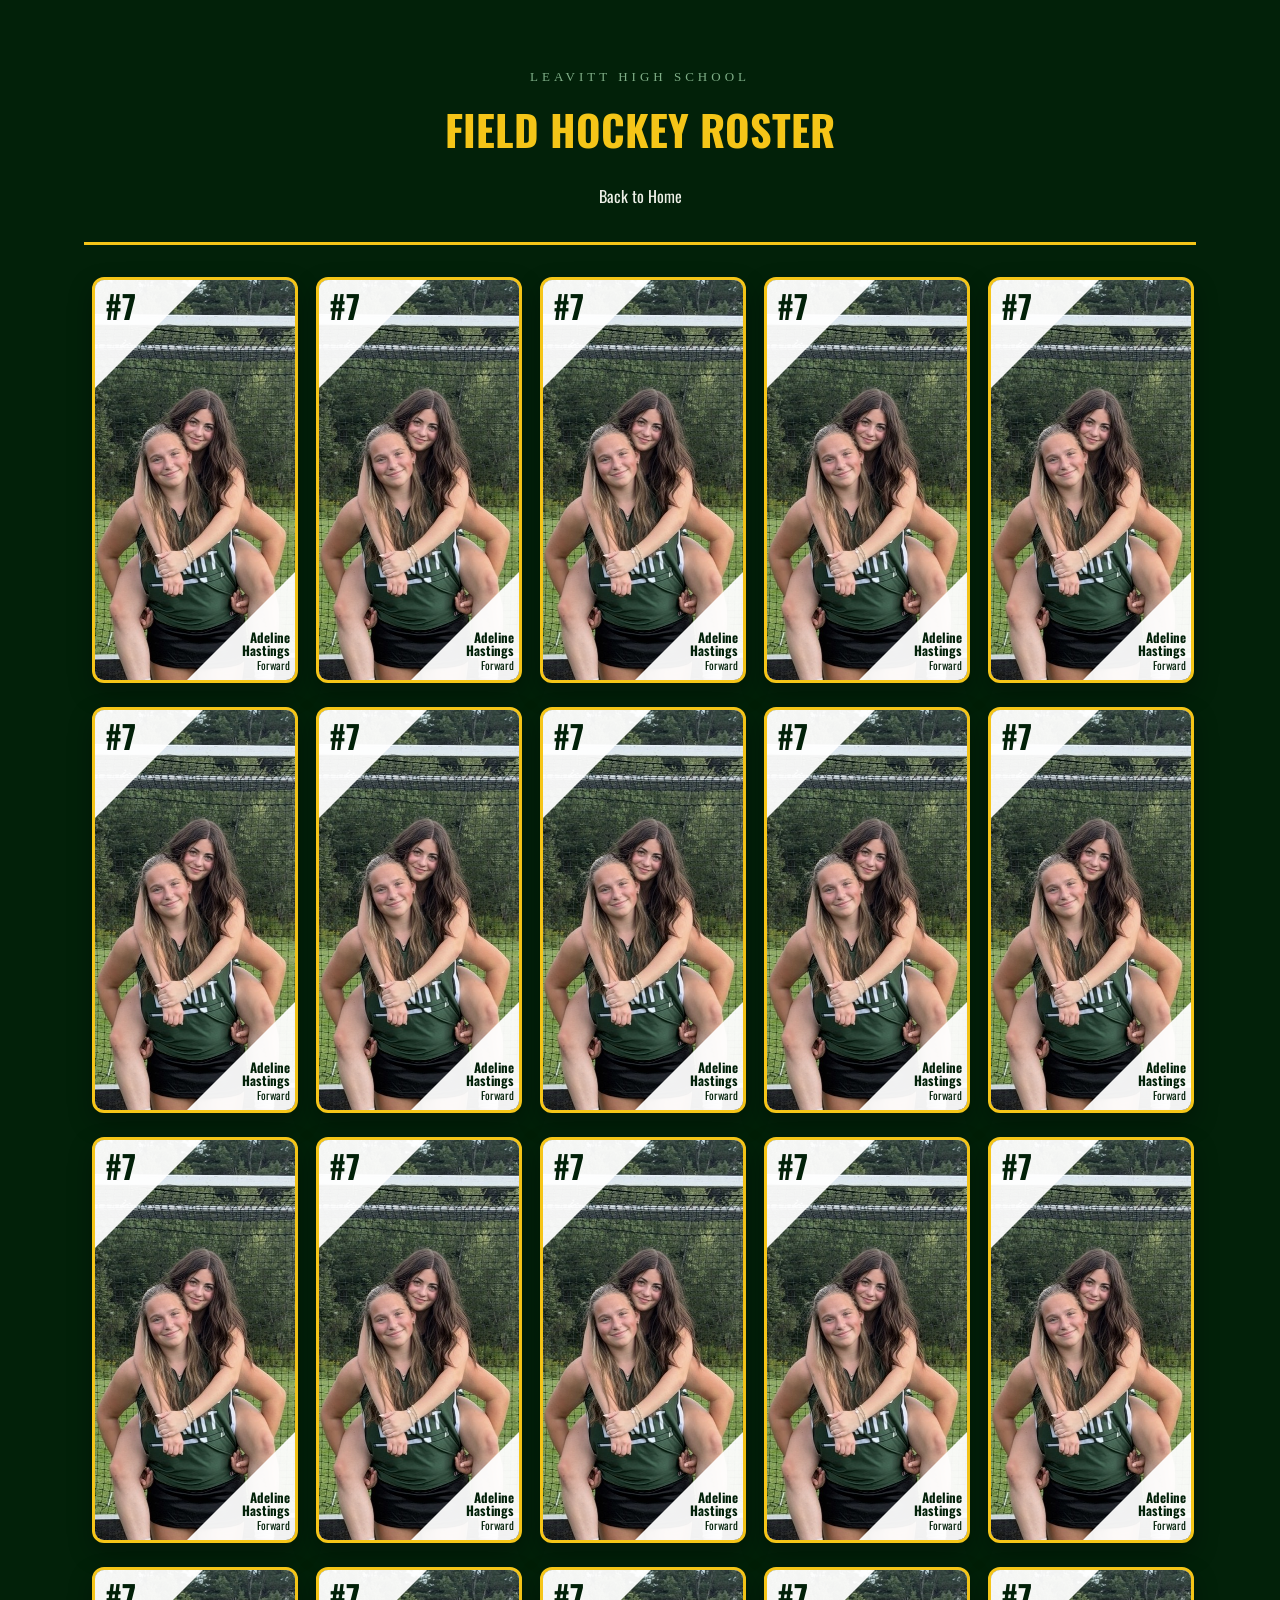
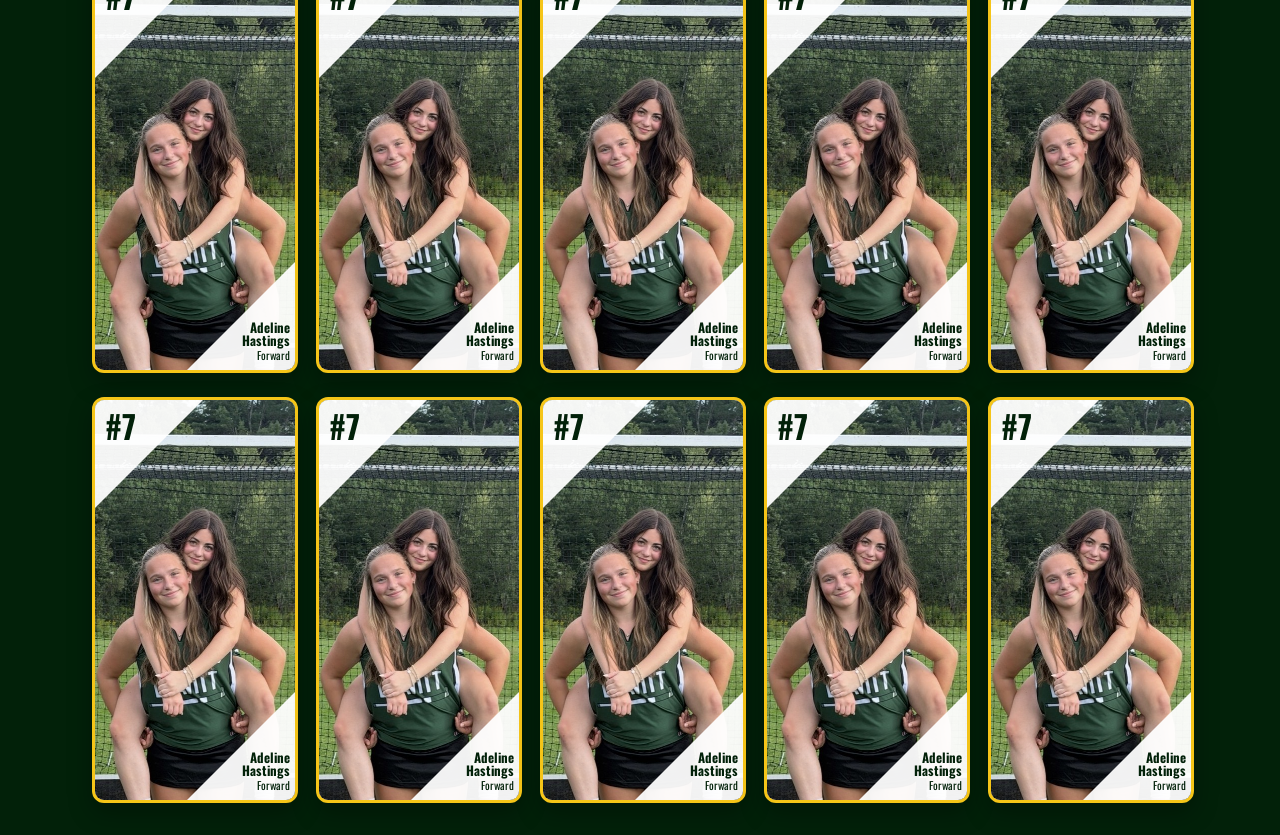
<file: roster.html>
<html>
<head>
<meta charset="UTF-8">
<meta name="viewport" content="width=device-width, initial-scale=1.0">
<title>Leavitt Field Hockey</title>

<link rel="preconnect" href="https://fonts.googleapis.com">
<link rel="preconnect" href="https://fonts.gstatic.com" crossorigin>
<link href="https://fonts.googleapis.com/css2?family=M+PLUS+Rounded+1c&family=Oswald:wght@200..700&display=swap" rel="stylesheet">

<link rel="stylesheet" href="roster.css">
</head>
<body>
<header class="roster-header">
    <p class="eyebrow">Leavitt High School</p>
    <h1>Field Hockey Roster</h1>
    <a href="index.html">Back to Home</a>
</header>

<main class="roster-grid">
    <article class="player-card">
        <div class="player-photo"><img class="player-image" src="players/image0.jpeg" alt="Player photo"></div>
        <h2 class="corner-text top-left-text">#7</h2>
        <div class="corner-text bottom-right-text"><h2>Adeline Hastings</h2><p>Forward</p></div>
    </article>
    <article class="player-card">
        <div class="player-photo"><img class="player-image" src="players/image0.jpeg" alt="Player photo"></div>
        <h2 class="corner-text top-left-text">#7</h2>
        <div class="corner-text bottom-right-text"><h2>Adeline Hastings</h2><p>Forward</p></div>
    </article>
    <article class="player-card">
        <div class="player-photo"><img class="player-image" src="players/image0.jpeg" alt="Player photo"></div>
        <h2 class="corner-text top-left-text">#7</h2>
        <div class="corner-text bottom-right-text"><h2>Adeline Hastings</h2><p>Forward</p></div>
    </article>
    <article class="player-card">
        <div class="player-photo"><img class="player-image" src="players/image0.jpeg" alt="Player photo"></div>
        <h2 class="corner-text top-left-text">#7</h2>
        <div class="corner-text bottom-right-text"><h2>Adeline Hastings</h2><p>Forward</p></div>
    </article>
    <article class="player-card">
        <div class="player-photo"><img class="player-image" src="players/image0.jpeg" alt="Player photo"></div>
        <h2 class="corner-text top-left-text">#7</h2>
        <div class="corner-text bottom-right-text"><h2>Adeline Hastings</h2><p>Forward</p></div>
    </article>
    <article class="player-card">
        <div class="player-photo"><img class="player-image" src="players/image0.jpeg" alt="Player photo"></div>
        <h2 class="corner-text top-left-text">#7</h2>
        <div class="corner-text bottom-right-text"><h2>Adeline Hastings</h2><p>Forward</p></div>
    </article>
    <article class="player-card">
        <div class="player-photo"><img class="player-image" src="players/image0.jpeg" alt="Player photo"></div>
        <h2 class="corner-text top-left-text">#7</h2>
        <div class="corner-text bottom-right-text"><h2>Adeline Hastings</h2><p>Forward</p></div>
    </article>
    <article class="player-card">
        <div class="player-photo"><img class="player-image" src="players/image0.jpeg" alt="Player photo"></div>
        <h2 class="corner-text top-left-text">#7</h2>
        <div class="corner-text bottom-right-text"><h2>Adeline Hastings</h2><p>Forward</p></div>
    </article>
    <article class="player-card">
        <div class="player-photo"><img class="player-image" src="players/image0.jpeg" alt="Player photo"></div>
        <h2 class="corner-text top-left-text">#7</h2>
        <div class="corner-text bottom-right-text"><h2>Adeline Hastings</h2><p>Forward</p></div>
    </article>
    <article class="player-card">
        <div class="player-photo"><img class="player-image" src="players/image0.jpeg" alt="Player photo"></div>
        <h2 class="corner-text top-left-text">#7</h2>
        <div class="corner-text bottom-right-text"><h2>Adeline Hastings</h2><p>Forward</p></div>
    </article>
    <article class="player-card">
        <div class="player-photo"><img class="player-image" src="players/image0.jpeg" alt="Player photo"></div>
        <h2 class="corner-text top-left-text">#7</h2>
        <div class="corner-text bottom-right-text"><h2>Adeline Hastings</h2><p>Forward</p></div>
    </article>
    <article class="player-card">
        <div class="player-photo"><img class="player-image" src="players/image0.jpeg" alt="Player photo"></div>
        <h2 class="corner-text top-left-text">#7</h2>
        <div class="corner-text bottom-right-text"><h2>Adeline Hastings</h2><p>Forward</p></div>
    </article>
    <article class="player-card">
        <div class="player-photo"><img class="player-image" src="players/image0.jpeg" alt="Player photo"></div>
        <h2 class="corner-text top-left-text">#7</h2>
        <div class="corner-text bottom-right-text"><h2>Adeline Hastings</h2><p>Forward</p></div>
    </article>
    <article class="player-card">
        <div class="player-photo"><img class="player-image" src="players/image0.jpeg" alt="Player photo"></div>
        <h2 class="corner-text top-left-text">#7</h2>
        <div class="corner-text bottom-right-text"><h2>Adeline Hastings</h2><p>Forward</p></div>
    </article>
    <article class="player-card">
        <div class="player-photo"><img class="player-image" src="players/image0.jpeg" alt="Player photo"></div>
        <h2 class="corner-text top-left-text">#7</h2>
        <div class="corner-text bottom-right-text"><h2>Adeline Hastings</h2><p>Forward</p></div>
    </article>
    <article class="player-card">
        <div class="player-photo"><img class="player-image" src="players/image0.jpeg" alt="Player photo"></div>
        <h2 class="corner-text top-left-text">#7</h2>
        <div class="corner-text bottom-right-text"><h2>Adeline Hastings</h2><p>Forward</p></div>
    </article>
    <article class="player-card">
        <div class="player-photo"><img class="player-image" src="players/image0.jpeg" alt="Player photo"></div>
        <h2 class="corner-text top-left-text">#7</h2>
        <div class="corner-text bottom-right-text"><h2>Adeline Hastings</h2><p>Forward</p></div>
    </article>
    <article class="player-card">
        <div class="player-photo"><img class="player-image" src="players/image0.jpeg" alt="Player photo"></div>
        <h2 class="corner-text top-left-text">#7</h2>
        <div class="corner-text bottom-right-text"><h2>Adeline Hastings</h2><p>Forward</p></div>
    </article>
    <article class="player-card">
        <div class="player-photo"><img class="player-image" src="players/image0.jpeg" alt="Player photo"></div>
        <h2 class="corner-text top-left-text">#7</h2>
        <div class="corner-text bottom-right-text"><h2>Adeline Hastings</h2><p>Forward</p></div>
    </article>
    <article class="player-card">
        <div class="player-photo"><img class="player-image" src="players/image0.jpeg" alt="Player photo"></div>
        <h2 class="corner-text top-left-text">#7</h2>
        <div class="corner-text bottom-right-text"><h2>Adeline Hastings</h2><p>Forward</p></div>
    </article>
    <article class="player-card">
        <div class="player-photo"><img class="player-image" src="players/image0.jpeg" alt="Player photo"></div>
        <h2 class="corner-text top-left-text">#7</h2>
        <div class="corner-text bottom-right-text"><h2>Adeline Hastings</h2><p>Forward</p></div>
    </article>
    <article class="player-card">
        <div class="player-photo"><img class="player-image" src="players/image0.jpeg" alt="Player photo"></div>
        <h2 class="corner-text top-left-text">#7</h2>
        <div class="corner-text bottom-right-text"><h2>Adeline Hastings</h2><p>Forward</p></div>
    </article>
    <article class="player-card">
        <div class="player-photo"><img class="player-image" src="players/image0.jpeg" alt="Player photo"></div>
        <h2 class="corner-text top-left-text">#7</h2>
        <div class="corner-text bottom-right-text"><h2>Adeline Hastings</h2><p>Forward</p></div>
    </article>
    <article class="player-card">
        <div class="player-photo"><img class="player-image" src="players/image0.jpeg" alt="Player photo"></div>
        <h2 class="corner-text top-left-text">#7</h2>
        <div class="corner-text bottom-right-text"><h2>Adeline Hastings</h2><p>Forward</p></div>
    </article>
    <article class="player-card">
        <div class="player-photo"><img class="player-image" src="players/image0.jpeg" alt="Player photo"></div>
        <h2 class="corner-text top-left-text">#7</h2>
        <div class="corner-text bottom-right-text"><h2>Adeline Hastings</h2><p>Forward</p></div>
    </article>
</main>
</body>
</html>
</file>
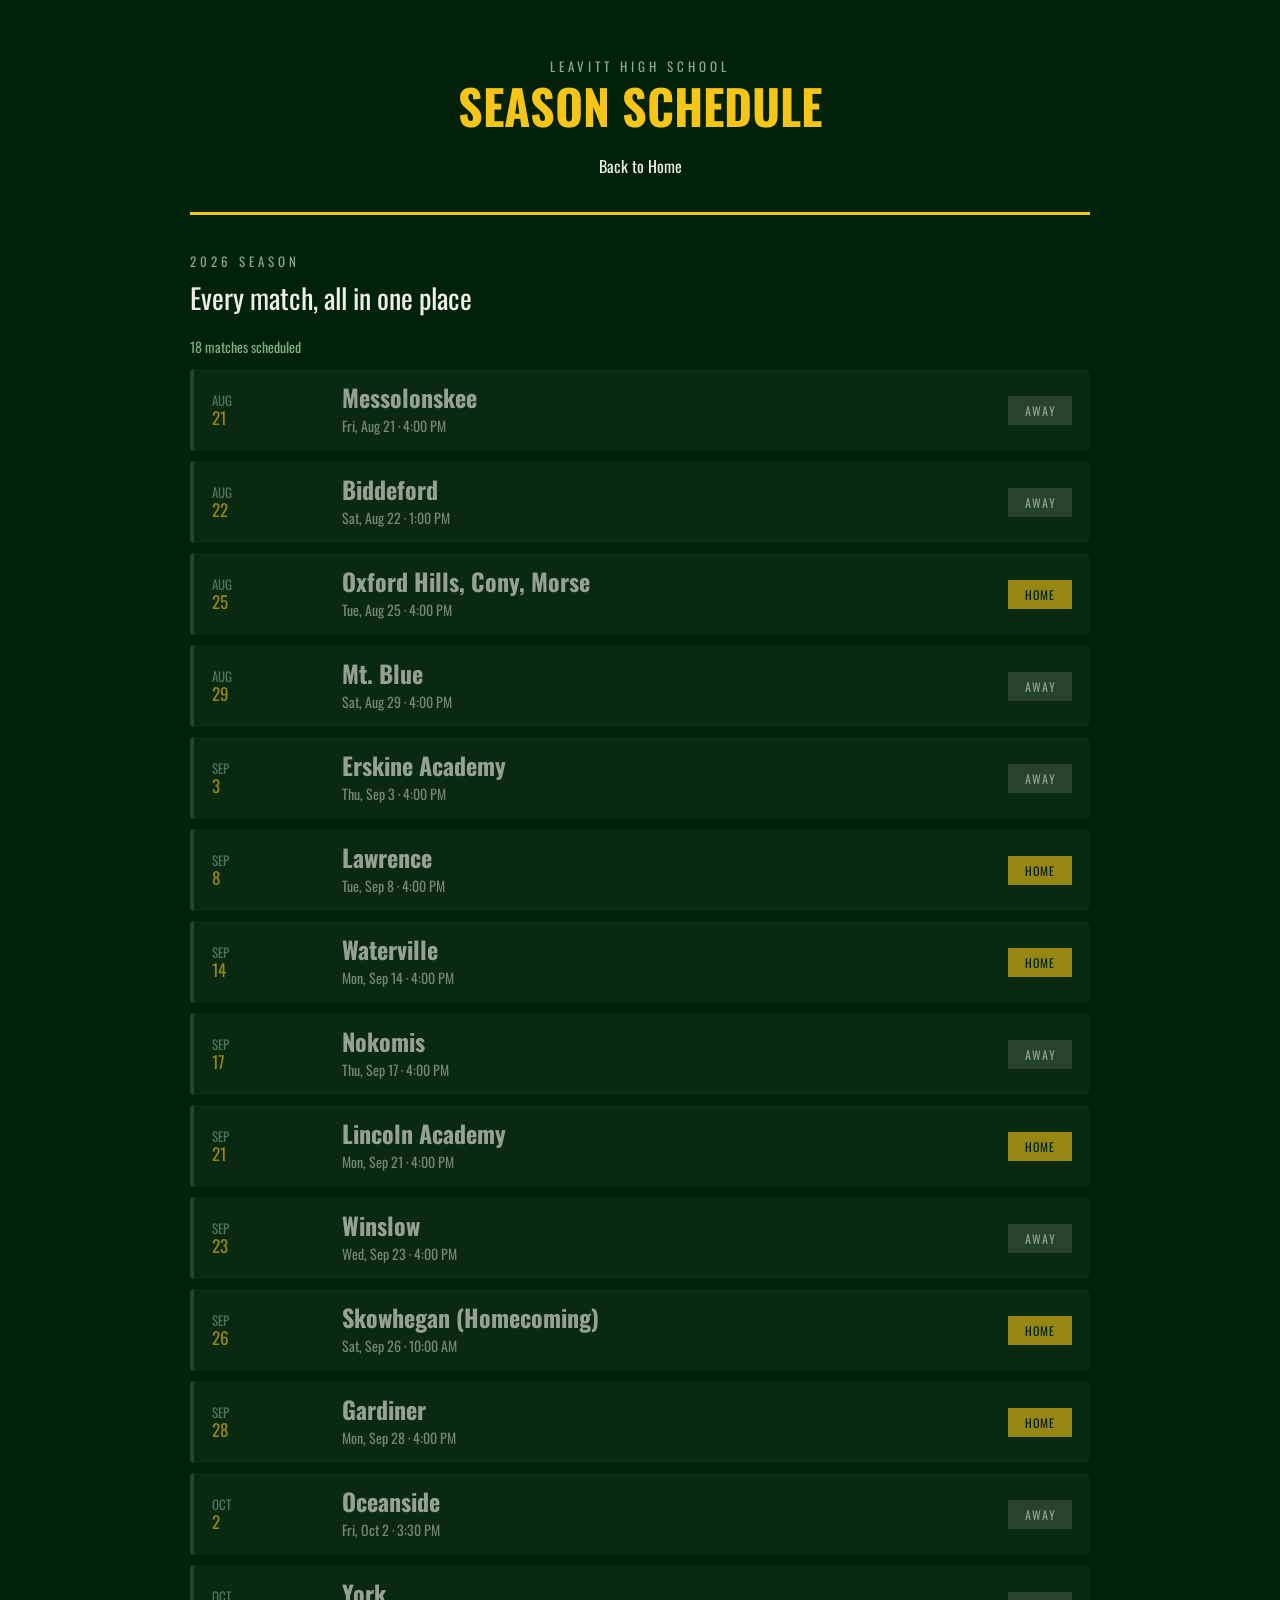
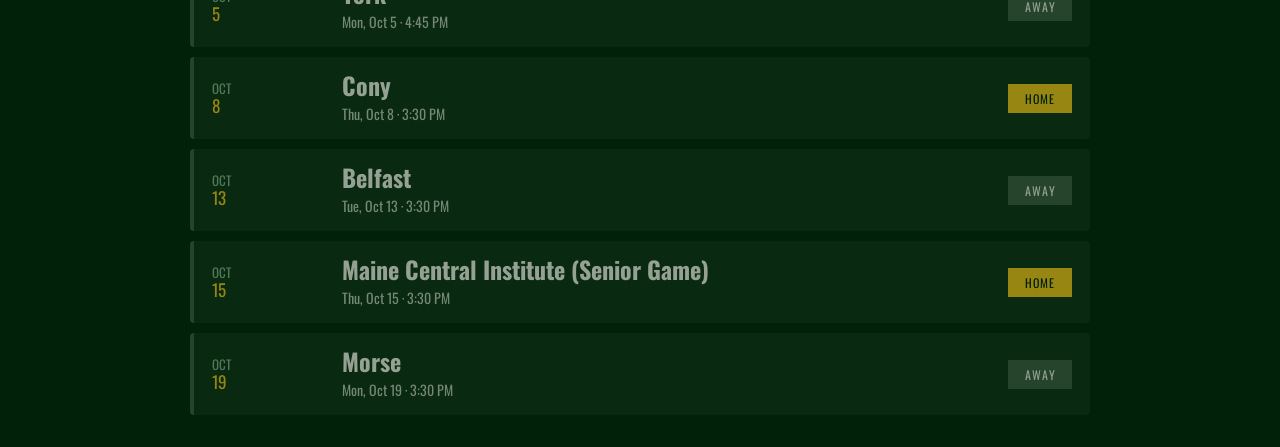
<file: schedule.html>
<!DOCTYPE html>
<html lang="en">
<head>
<meta charset="UTF-8">
<meta name="viewport" content="width=device-width, initial-scale=1.0">
<title>Schedule | Leavitt Field Hockey</title>
<link rel="preconnect" href="https://fonts.googleapis.com">
<link rel="preconnect" href="https://fonts.gstatic.com" crossorigin>
<link href="https://fonts.googleapis.com/css2?family=Oswald:wght@200..700&display=swap" rel="stylesheet">
<link rel="stylesheet" href="schedule.css">
</head>
<body>
<header class="schedule-header">
  <p class="eyebrow">Leavitt High School</p>
  <h1>Season Schedule</h1>
  <a href="index.html">Back to Home</a>
</header>

<main class="schedule-page">
  <div class="schedule-intro">
    <p class="eyebrow">2026 season</p>
    <h2>Every match, all in one place</h2>
  </div>
  <p class="schedule-status" aria-live="polite">Loading schedule...</p>
  <section class="schedule-list" aria-label="2026 field hockey schedule"></section>
</main>

<script src="schedule.js"></script>
</body>
</html>
</file>
<file: roster.css>
body {
  background-color: #022109;
  min-height: 100vh;
  margin: 0;
  padding: 32px;
}

.player-card {
  position: relative;
  width: 200px;
  height: 400px;
  overflow: hidden;
  background-color: #fbf9f9;
  border: 3px solid #f5c518;
  border-radius: 12px;
  box-shadow: 0 10px 24px rgba(0, 0, 0, 0.3);
}

.details {
  position: relative;
  z-index: 1;
}

.player-card::before,
.player-card::after {
  content: '';
  position: absolute;
  z-index: 0;
  width: 108px;
  height: 108px;
  background-color: rgba(255, 255, 255, 0.94);
}

.player-card::before {
  right: 0;
  bottom: 0;
  clip-path: polygon(100% 0%, 0% 100%, 100% 100%);
}

.player-card::after {
  left: 0;
  top: 0;
  clip-path: polygon(0% 0%, 100% 0%, 0% 100%);
}

.corner-text {
  position: absolute;
  z-index: 1;
  margin: 0;
  color: #022109;
  font-family: 'Oswald', sans-serif;
  font-weight: 700;
  line-height: 1.1;
}

.top-left-text {
  top: 8px;
  left: 10px;
  font-size: 32px;
}

.bottom-right-text {
  right: 5px;
  bottom: 9px;
  width: 68px;
  max-width: 68px;
  font-size: 15px;
  line-height: 1;
  text-align: right;
}

.bottom-right-text h2,
.bottom-right-text p {
  margin: 0;
}

.bottom-right-text h2 {
  font-size: 13px;
  line-height: 1;
  overflow-wrap: normal;
}

.bottom-right-text p {
  font-size: 11px;
  font-weight: 400;
  margin-top: 3px;
}

.player-photo,
.player-image {
  display: block;
  width: 100%;
  height: 100%;
}

.player-image {
  object-fit: cover;
}

.roster-header {
  max-width: 1064px;
  margin: 0 auto 32px;
  padding: 24px;
  text-align: center;
  border-bottom: 3px solid #f5c518;
}

.eyebrow {
  color: #7fae87;
  font-size: 13px;
  letter-spacing: 4px;
  text-transform: uppercase;
}

.roster-header h1 {
  margin: 6px 0 14px;
  color: #f5c518;
  font-family: 'Oswald', sans-serif;
  font-size: 42px;
  text-transform: uppercase;
}

.roster-header a {
  display: inline-block;
  color: #eef0e8;
  font-family: 'Oswald', sans-serif;
  text-decoration: none;
  padding: 10px 14px;
}

.roster-header a:hover {
  color: #f5c518;
}

.roster-grid {
  display: grid;
  grid-template-columns: repeat(5, 200px);
  gap: 24px;
  justify-content: center;
}

@media (max-width: 1120px) {
  .roster-grid {
    grid-template-columns: repeat(4, 200px);
  }
}

@media (max-width: 880px) {
  .roster-grid {
    grid-template-columns: repeat(3, 200px);
  }
}

@media (max-width: 660px) {
  body {
    padding: 20px 12px;
  }

  .roster-grid {
    grid-template-columns: repeat(3, 100px);
    gap: 14px 12px;
  }

  .player-card {
    width: 100px;
    height: 200px;
  }

  .player-card::before,
  .player-card::after {
    width: 54px;
    height: 54px;
  }

  .top-left-text {
    top: 4px;
    left: 5px;
    font-size: 16px;
  }

  .bottom-right-text {
    right: 3px;
    bottom: 4px;
    width: 46px;
    max-width: 46px;
    font-size: 8px;
  }

  .bottom-right-text h2 {
    font-size: 8px;
  }

  .bottom-right-text p {
    font-size: 7px;
    margin-top: 1px;
  }


  .player-card:last-child {
    grid-column: 2 / 3;
  }

  .roster-header a {
    padding: 12px 16px;
    font-size: 15px;
  }
}

@media (max-width: 440px) {
  .roster-grid {
    grid-template-columns: repeat(2, 100px);
  }
}
</file>
<file: schedule.css>
* {
  box-sizing: border-box;
  margin: 0;
  padding: 0;
}

body {
  min-height: 100vh;
  background: #022109;
  color: #eef0e8;
  font-family: 'Oswald', sans-serif;
  padding: 32px;
}

.schedule-header {
  max-width: 900px;
  margin: 0 auto 36px;
  padding: 24px;
  text-align: center;
  border-bottom: 3px solid #f5c518;
}

.eyebrow {
  color: #7fae87;
  font-size: 13px;
  letter-spacing: 4px;
  text-transform: uppercase;
}

.schedule-header h1 {
  margin: 6px 0 14px;
  color: #f5c518;
  font-size: 48px;
  line-height: 1;
  text-transform: uppercase;
}

.schedule-header a {
  display: inline-block;
  color: #eef0e8;
  text-decoration: none;
  padding: 10px 14px;
}

.schedule-header a:hover {
  color: #f5c518;
}

.schedule-page {
  width: min(900px, 100%);
  margin: 0 auto;
}

.schedule-intro {
  margin-bottom: 18px;
}

.schedule-intro h2 {
  margin-top: 6px;
  color: #eef0e8;
  font-size: 28px;
  font-weight: 400;
}

.schedule-status {
  margin-bottom: 12px;
  color: #7fae87;
  font-size: 14px;
}

.schedule-list {
  display: grid;
  gap: 10px;
}

.game-row {
  display: grid;
  grid-template-columns: 110px minmax(0, 1fr) auto;
  align-items: center;
  gap: 20px;
  min-height: 82px;
  padding: 14px 18px;
  background: rgba(238, 240, 232, 0.06);
  border-left: 4px solid #3b5a41;
  border-radius: 4px;
}

.game-row.upcoming {
  border-left-color: #f5c518;
  background: linear-gradient(90deg, rgba(245, 197, 24, 0.14), rgba(238, 240, 232, 0.06));
}

.game-row.past {
  opacity: 0.62;
}

.game-date {
  color: #f5c518;
  font-size: 17px;
  line-height: 1.15;
  text-transform: uppercase;
}

.game-date span {
  display: block;
  color: #7fae87;
  font-size: 13px;
}

.game-opponent {
  color: #eef0e8;
  font-size: 24px;
  line-height: 1.1;
}

.game-time {
  margin-top: 5px;
  color: #b9c6b8;
  font-size: 14px;
}

.game-location {
  min-width: 64px;
  padding: 6px 8px;
  color: #022109;
  background: #f5c518;
  font-size: 12px;
  letter-spacing: 1px;
  text-align: center;
  text-transform: uppercase;
}

.game-row.away .game-location {
  color: #eef0e8;
  background: #3b5a41;
}

@media (max-width: 560px) {
  body {
    padding: 20px 12px;
  }

  .schedule-header h1 {
    font-size: 36px;
  }

  .schedule-intro h2 {
    font-size: 23px;
  }

  .game-row {
    grid-template-columns: 76px minmax(0, 1fr);
    gap: 12px;
    padding: 12px;
  }

  .game-location {
    grid-column: 2;
    justify-self: start;
    margin-top: -8px;
  }

  .game-opponent {
    font-size: 20px;
  }

  .schedule-header a {
    padding: 12px 16px;
    font-size: 15px;
  }
}
</file>
